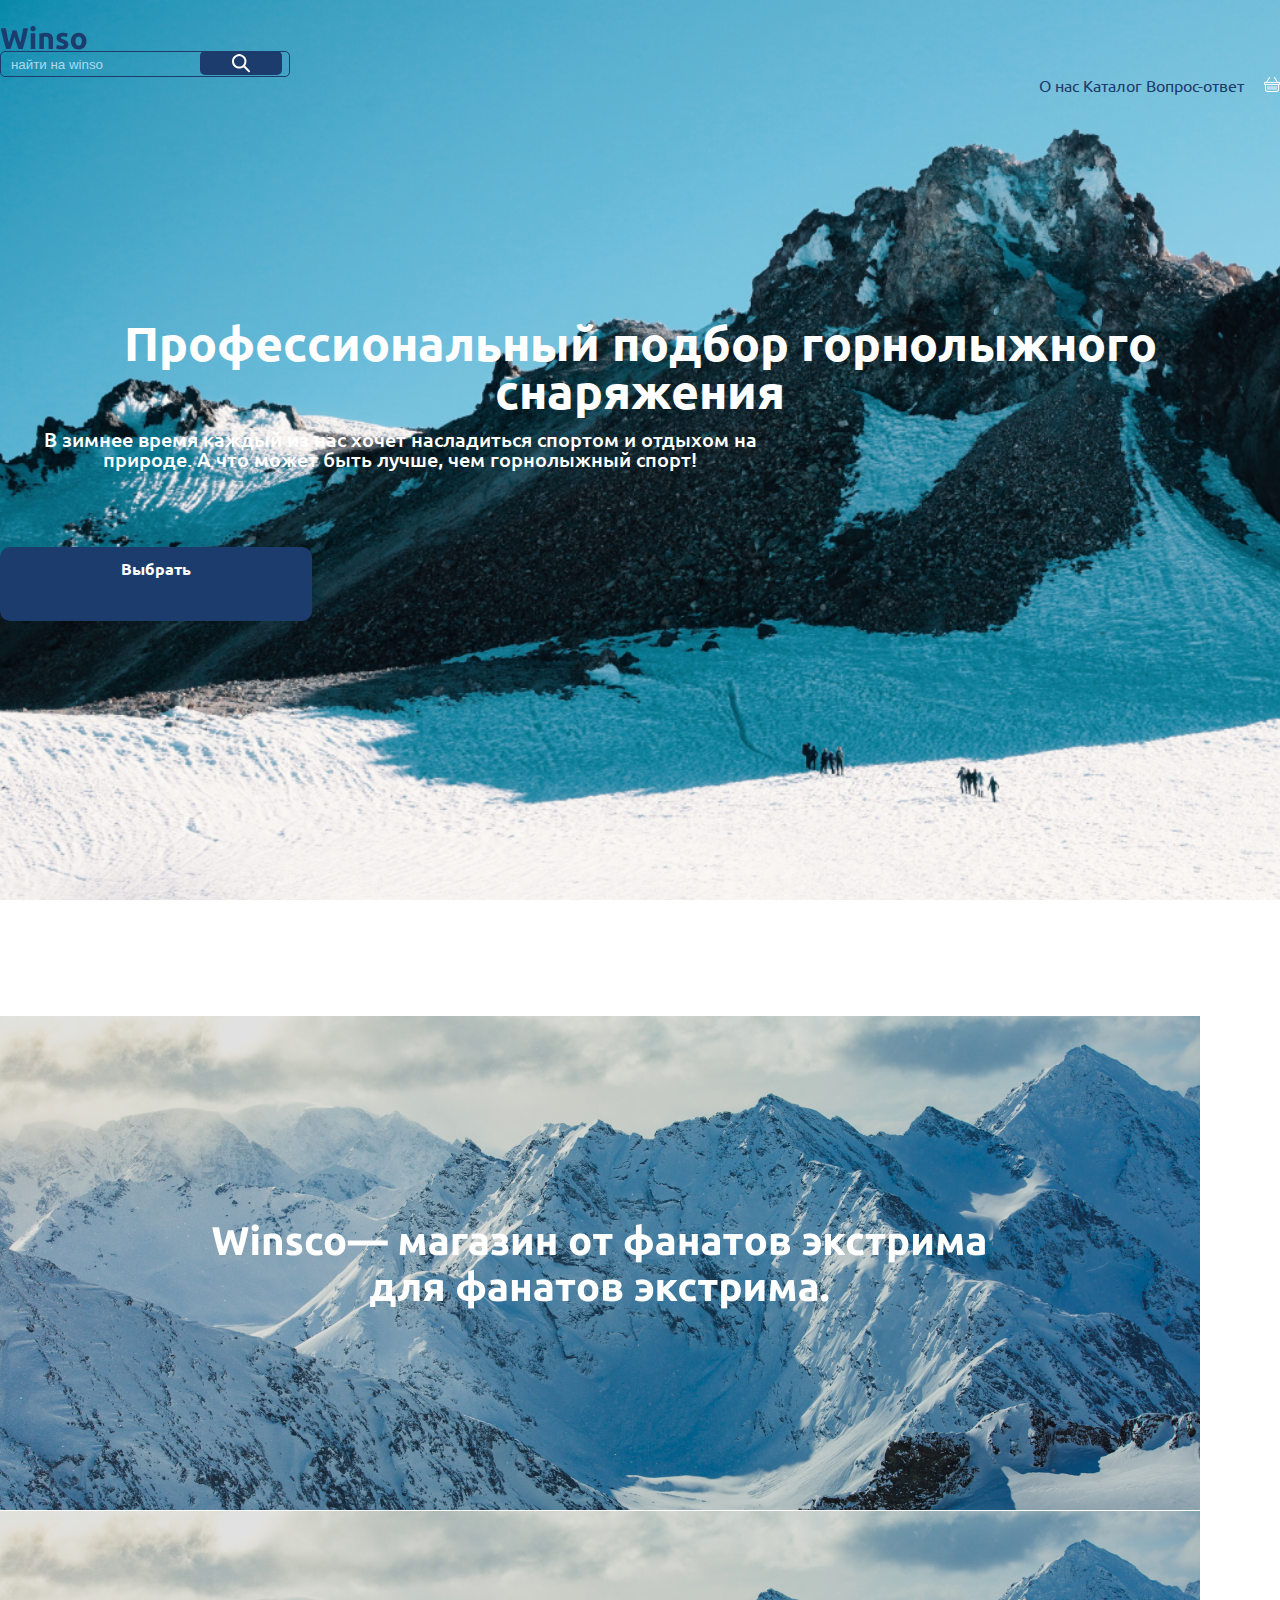
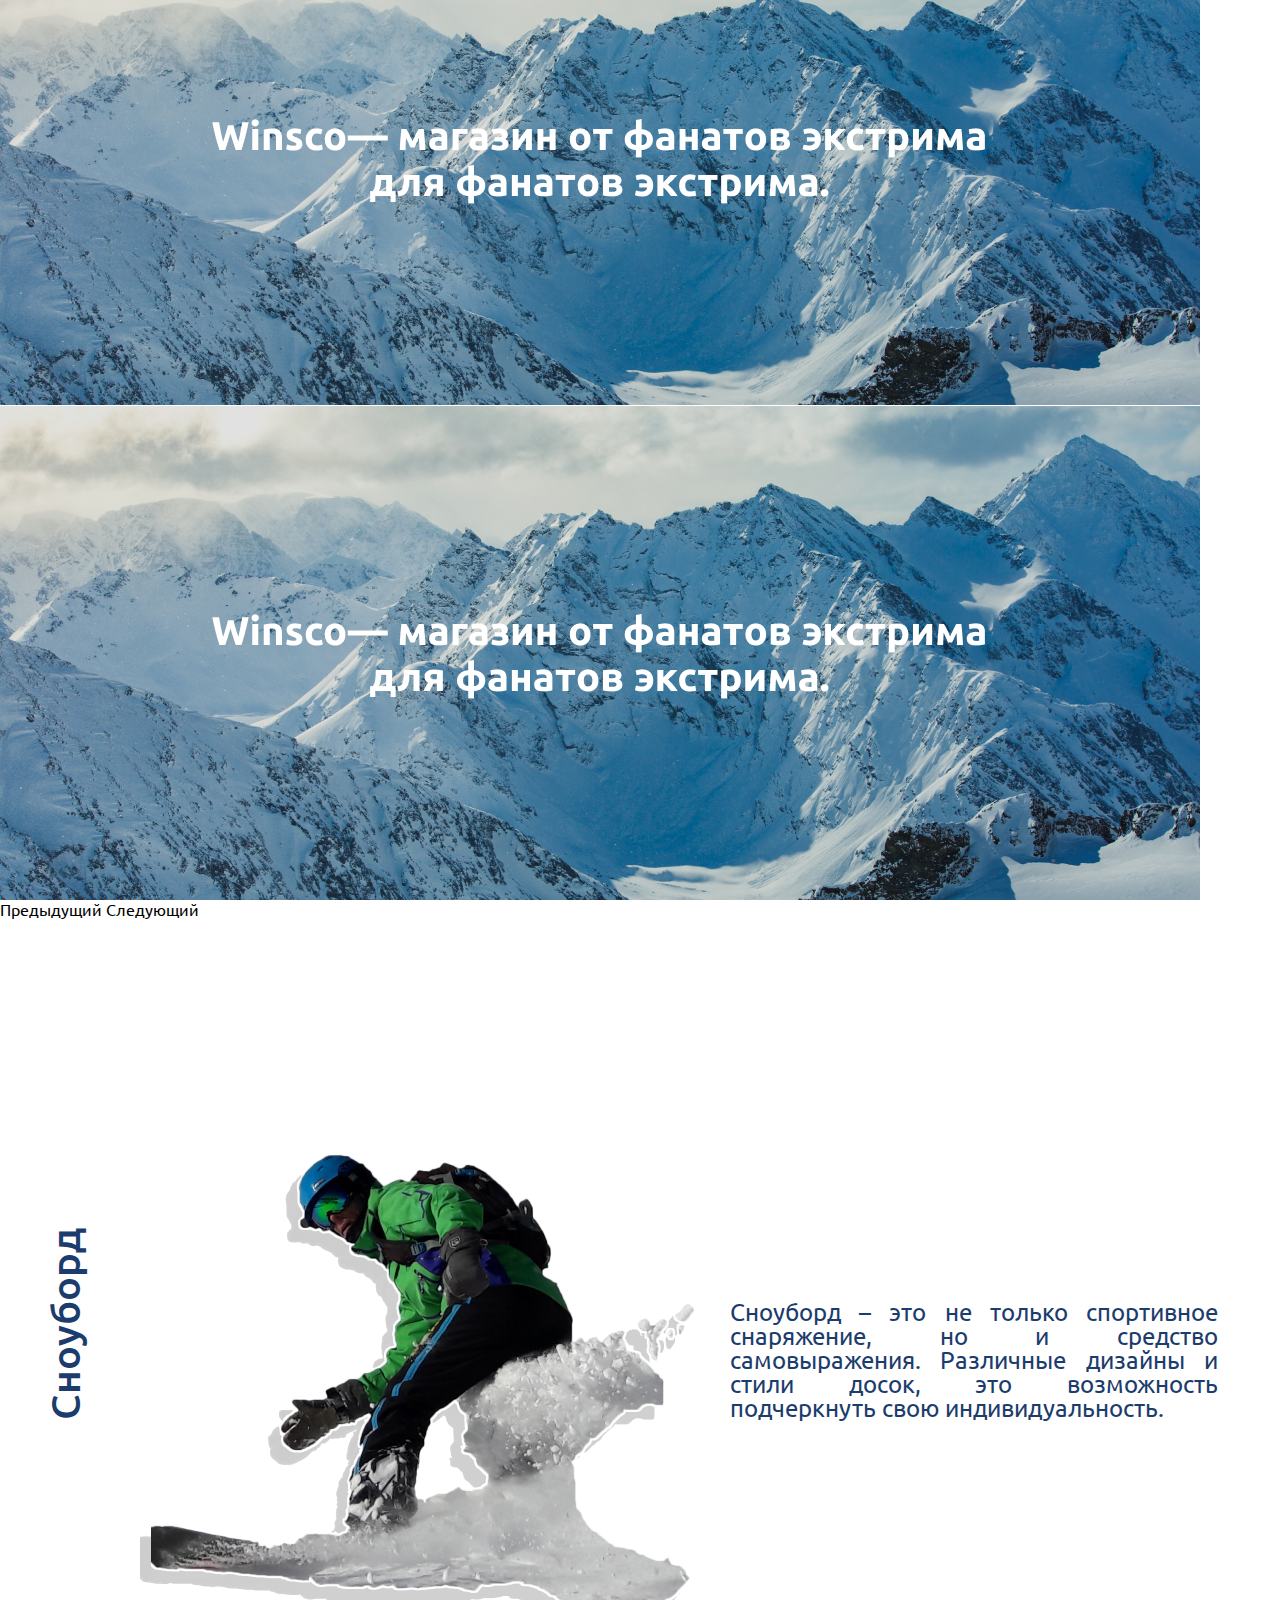
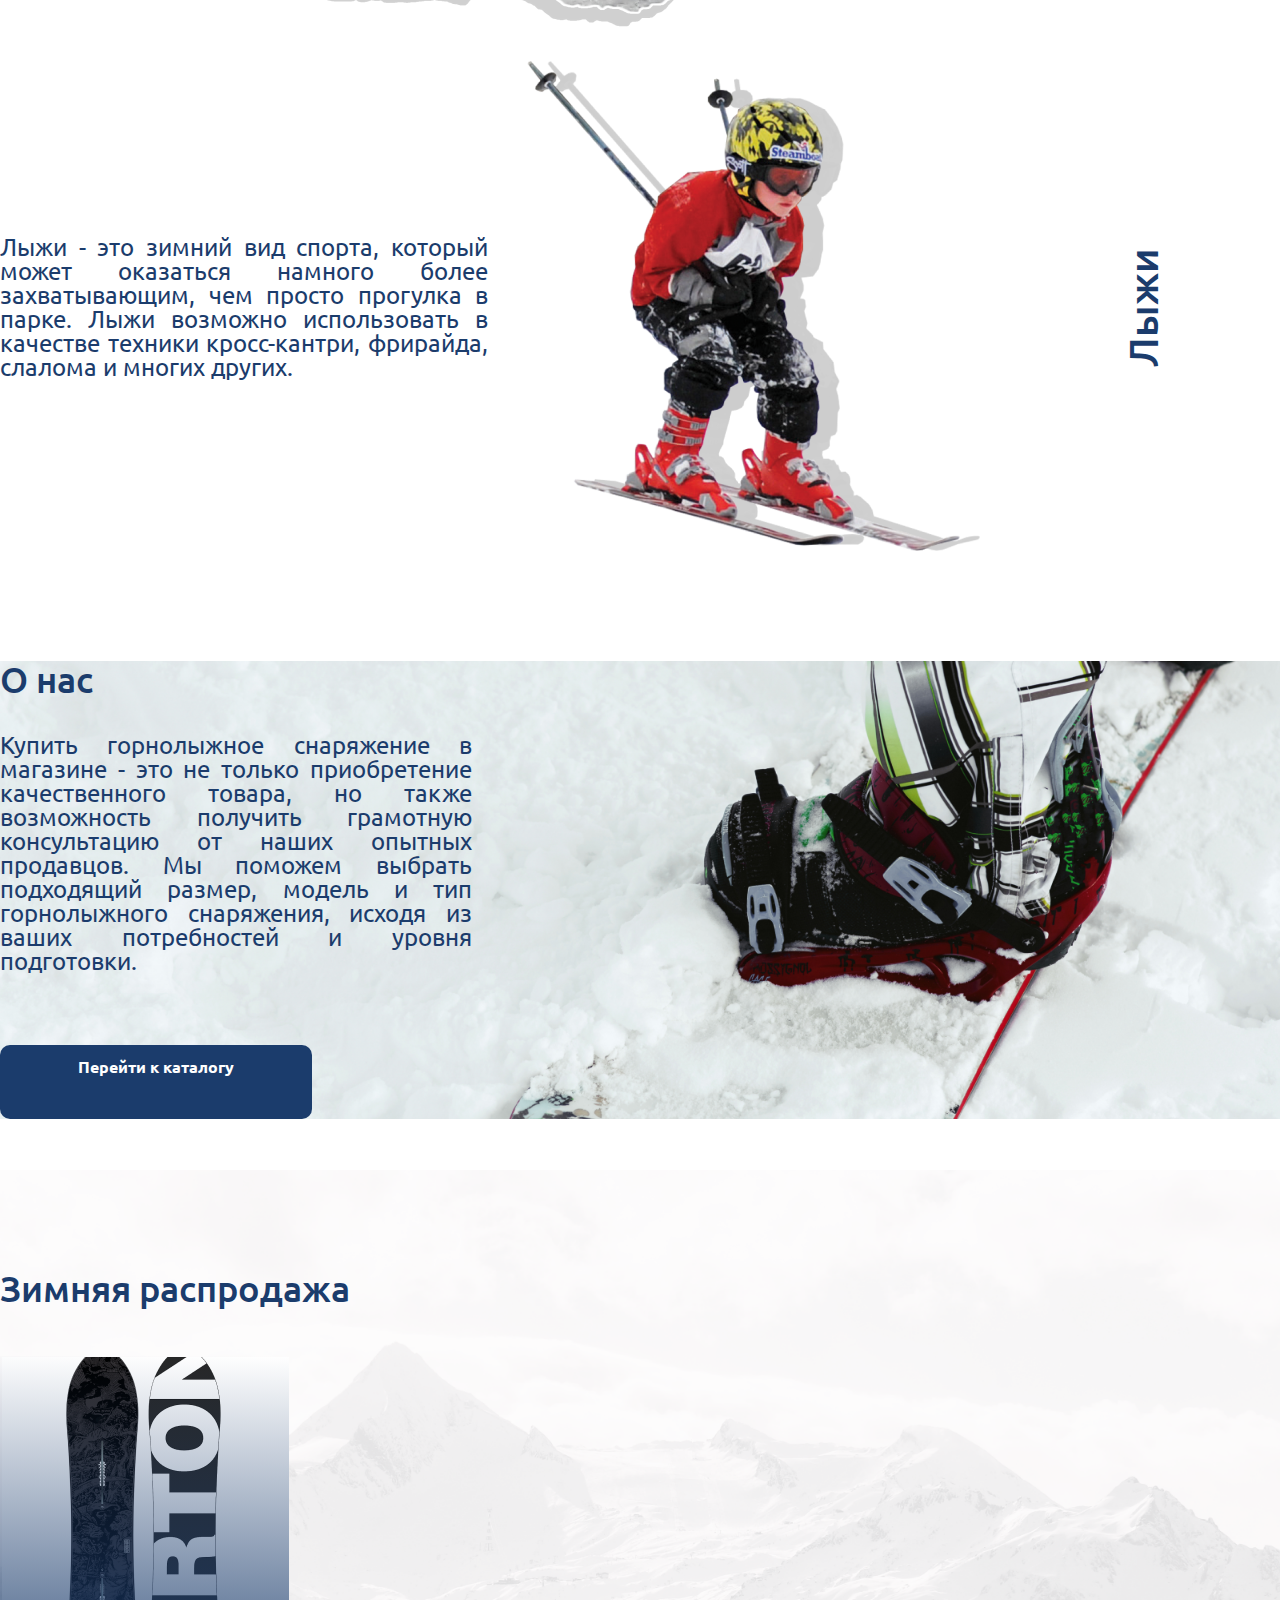
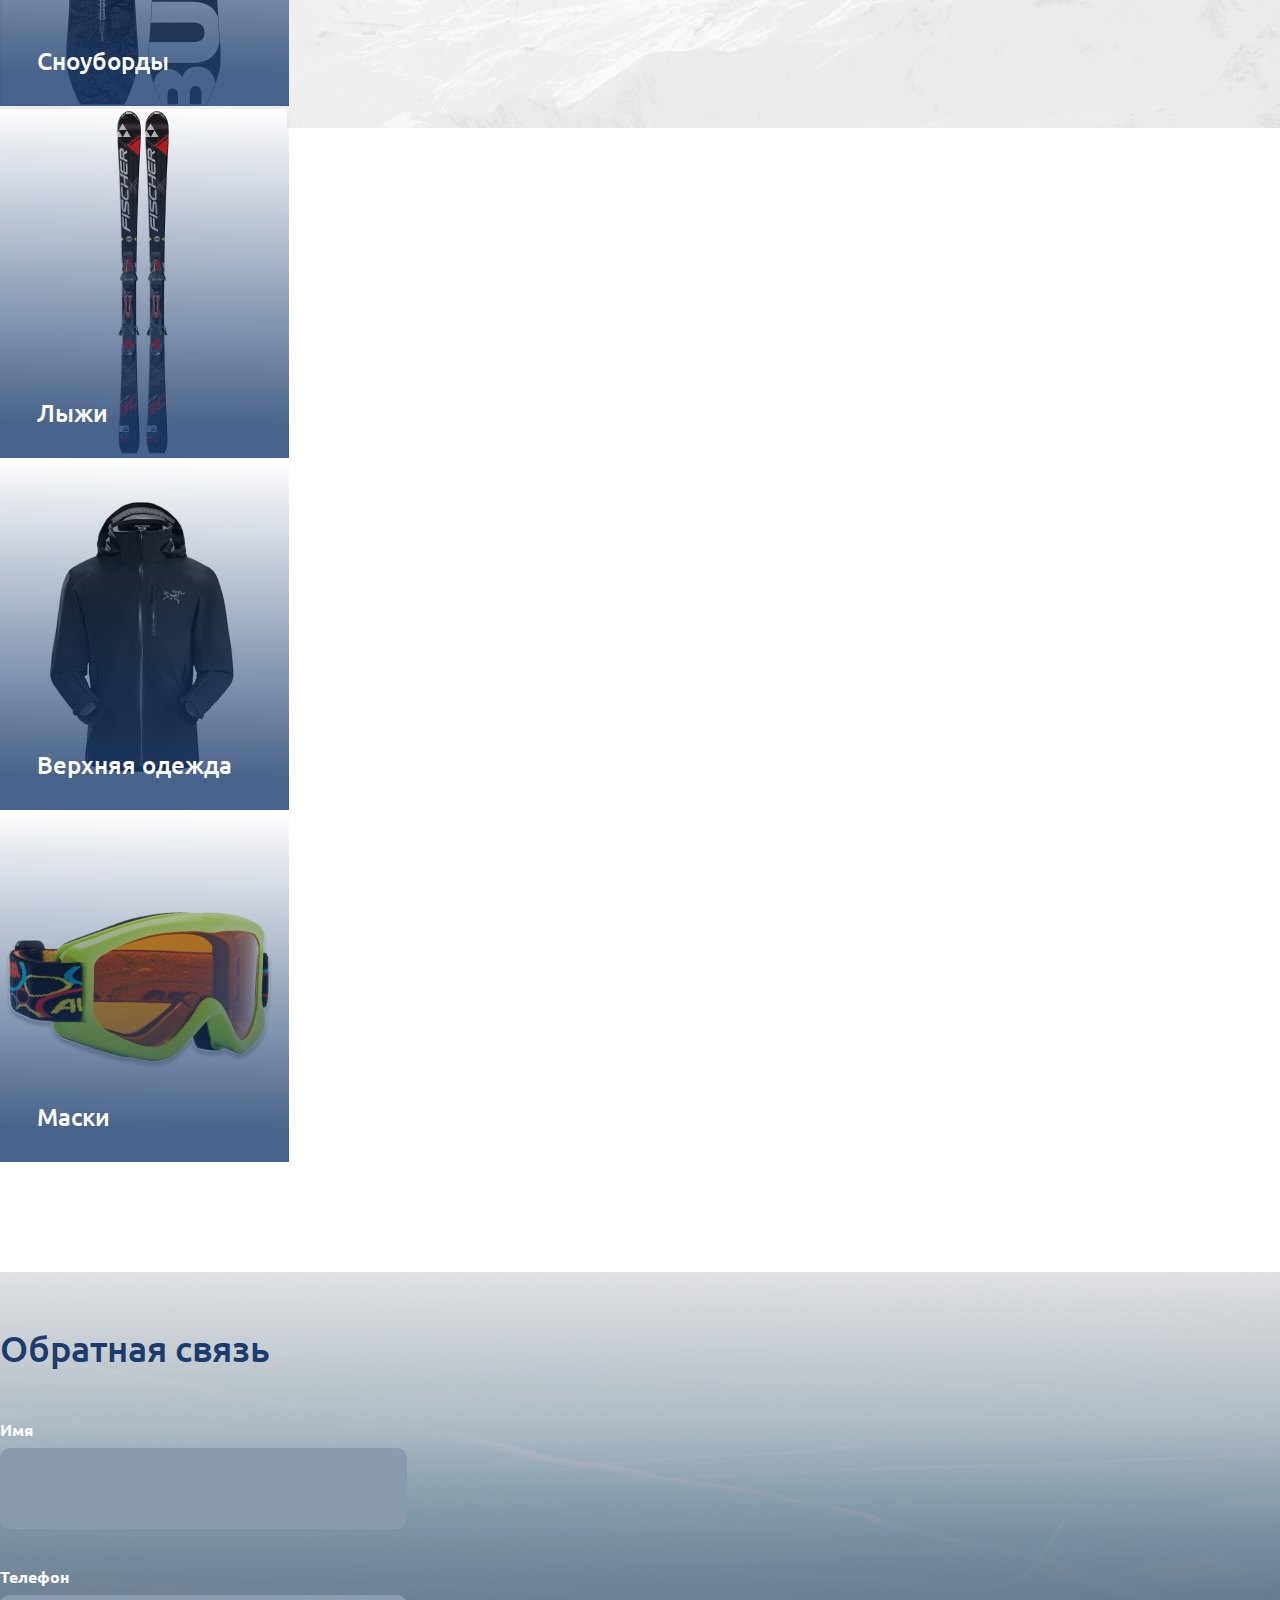
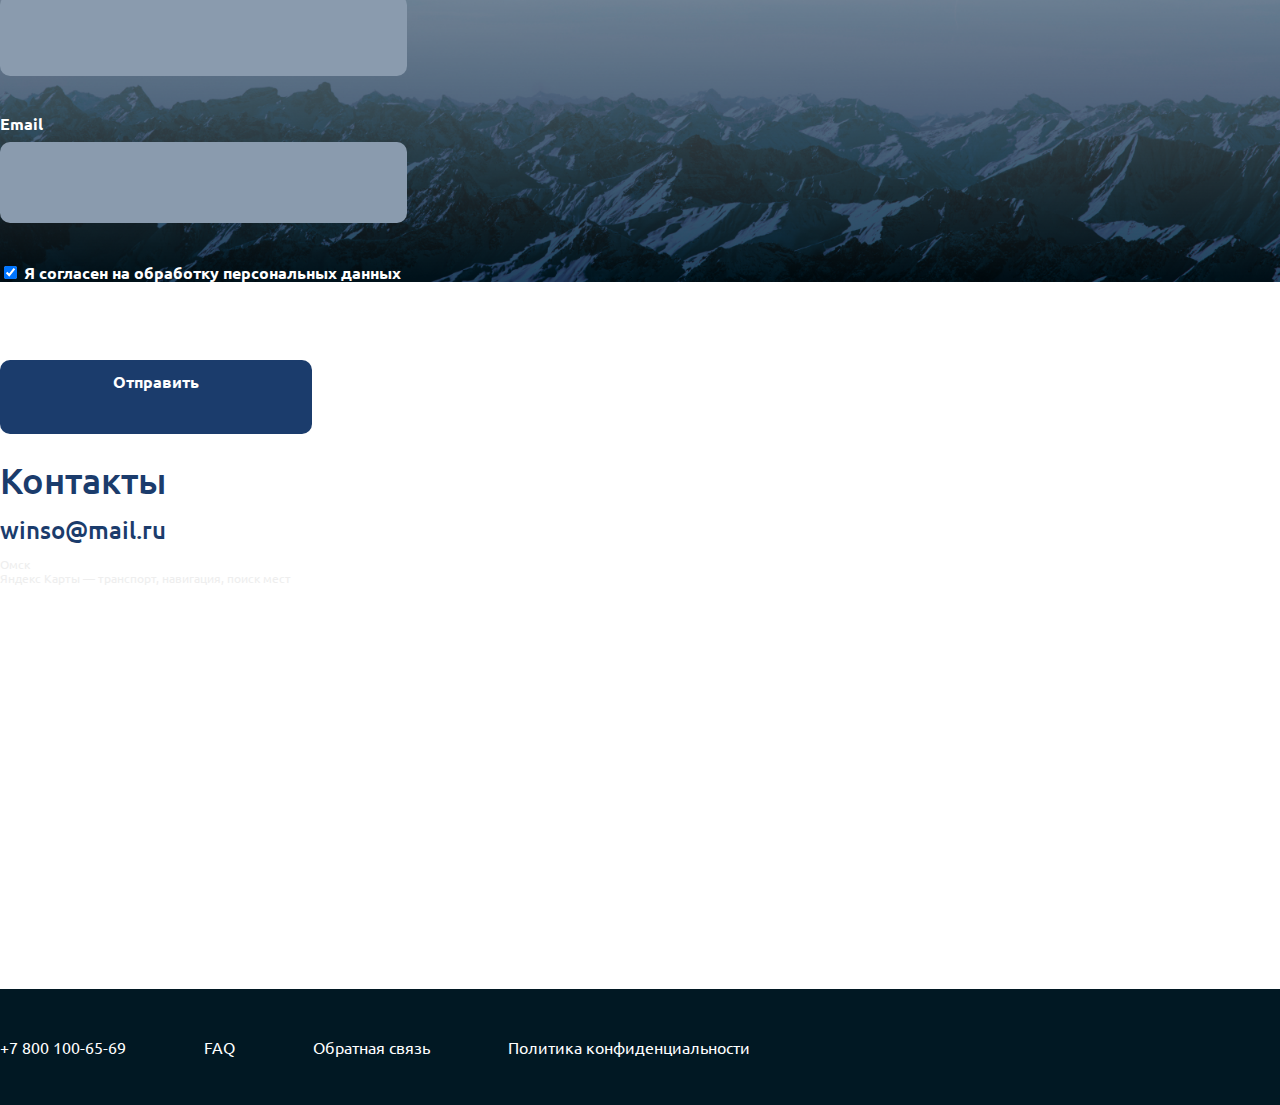
<file: index.html>
<!DOCTYPE html>
<html lang="ru">

<head>
    <meta charset="UTF-8">
    <meta http-equiv="X-UA-Compatible" content="IE=edge">
    <meta name="viewport" content="width=device-width, initial-scale=1.0">
    <link rel="preconnect" href="https://fonts.googleapis.com">
    <link rel="preconnect" href="https://fonts.gstatic.com" crossorigin>
    <link href="https://fonts.googleapis.com/css2?family=Ubuntu:wght@400;500;700&display=swap" rel="stylesheet">
    <link href="https://cdn.jsdelivr.net/npm/bootstrap@5.3.0-alpha3/dist/css/bootstrap.min.css" rel="stylesheet"
        integrity="sha384-KK94CHFLLe+nY2dmCWGMq91rCGa5gtU4mk92HdvYe+M/SXH301p5ILy+dN9+nJOZ" crossorigin="anonymous">
    <link rel="stylesheet" href="/assets/style/reset.css">
    <link rel="stylesheet" href="/assets/style/css.css">
    <title>Winso</title>
</head>

<body>
    <!-- Первый блок -->
    <header class="fon_hd">
        <div class="container">
            <div class="row header-inner">
                <div class="logo col-lg-2">
                    <img src="/assets/img/Winso.png" alt="">
                </div>
                <div class="header_search offset-lg-2 col-lg-3">
                    <input type="text" class="search" placeholder="найти на winso">
                    <button class="header_button">
                        <img src="/assets/img/search.svg" alt="search">
                    </button>
                </div>
                <div class="col-lg-5 header-list">
                    <nav class="d-flex">
                        <div class="head_nav d-flex justify-content-between">
                            <a href="">О нас</a>
                            <a href="">Каталог</a>
                            <a href="">Вопрос-ответ</a>
                        </div>
                    </nav>
                    <div class="basket">
                        <img src="/assets/img/basket.svg" alt="">
                    </div>
                </div>
                <div class="text_hd d-flex align-items-center flex-column">
                    <h1>Профессиональный подбор горнолыжного снаряжения</h1>
                    <p>В зимнее время каждый из нас хочет насладиться спортом и отдыхом на природе. А что может быть
                        лучше, чем горнолыжный спорт!</p>
                    <div class="button">
                        <button type="submit" class="col-lg-4">Выбрать</button>
                    </div>
                </div>
            </div>
        </div>
    </header>
    <main>
        <!-- слайдер -->
        <section class="slider">
            <div class="container">
                <div class="row">
                    <div id="carouselExampleIndicators" class="carousel slide col-lg-12">
                        <div class="carousel-indicators">
                            <button type="button" data-bs-target="#carouselExampleIndicators" data-bs-slide-to="0"
                                class="active" aria-current="true" aria-label="Slide 1"></button>
                            <button type="button" data-bs-target="#carouselExampleIndicators" data-bs-slide-to="1"
                                aria-label="Slide 2"></button>
                            <button type="button" data-bs-target="#carouselExampleIndicators" data-bs-slide-to="2"
                                aria-label="Slide 3"></button>
                        </div>
                        <div class="carousel-inner">
                            <div class="carousel-item active">
                                <img src="/assets/img/Group 24.png" class="d-block w-100" alt="1">
                            </div>
                            <div class="carousel-item">
                                <img src="/assets/img/Group 24.png" class="d-block w-100" alt="1">
                            </div>
                            <div class="carousel-item">
                                <img src="/assets/img/Group 24.png" class="d-block w-100" alt="1">
                            </div>
                        </div>
                        <button class="carousel-control-prev" type="button" data-bs-target="#carouselExampleIndicators"
                            data-bs-slide="prev">
                            <span class="carousel-control-prev-icon" aria-hidden="true"></span>
                            <span class="visually-hidden">Предыдущий</span>
                        </button>
                        <button class="carousel-control-next" type="button" data-bs-target="#carouselExampleIndicators"
                            data-bs-slide="next">
                            <span class="carousel-control-next-icon" aria-hidden="true"></span>
                            <span class="visually-hidden">Следующий</span>
                        </button>
                    </div>
                </div>
            </div>
        </section>
        <!-- блок с информацией -->
        <section class="information">
            <div class="container">
                <div class="row information-inner">
                    <span class="sn col-lg-1">Сноуборд</span>
                    <div class="img_sn col-lg-6">
                        <img src="/assets/img/img_snowboard.png" alt="">
                    </div>
                    <div class="snowboard col-lg-5">
                        <p>Сноуборд – это не только спортивное снаряжение, но и средство самовыражения. Различные
                            дизайны и стили досок, это возможность подчеркнуть свою индивидуальность.
                        </p>
                    </div>
                </div>
                <div class="row information-inner">
                    <div class="snowboard col-lg-5">
                        <p>Лыжи - это зимний вид спорта, который может оказаться намного более захватывающим, чем просто
                            прогулка в парке. Лыжи возможно использовать в качестве техники кросс-кантри, фрирайда,
                            слалома и многих других.
                        </p>
                    </div>
                    <div class="img_sn col-lg-6">
                        <img src="/assets/img/img_skis.png" alt="skis">
                    </div>
                    <span class="sn col-lg-1">Лыжи</span>
                </div>
            </div>
        </section>
        <!-- блок о нас -->
        <section class="about">
            <div class="container">
                <div class="row">
                    <div class="text_about">
                        <h2>О нас</h2>
                        <p>Купить горнолыжное снаряжение в магазине - это не только приобретение качественного товара,
                            но также возможность получить грамотную консультацию от наших опытных продавцов. Мы поможем
                            выбрать подходящий размер, модель и тип горнолыжного снаряжения, исходя из ваших
                            потребностей и уровня подготовки.
                        </p>
                        <div class="button">
                            <button type="submit">Перейти к каталогу</button>
                        </div>
                    </div>
                </div>
            </div>
        </section>
        <!-- блок распродажа -->
        <section class="sale">
            <div class="container">
                <div class="row d-flex justify-content-around sale-inner">
                    <h2>Зимняя распродажа</h2>
                    <div class="sales col-lg-3">
                        <div class="grand"></div>
                        <img src="/assets/img/snowboard.png" alt="">
                        <span>Сноуборды</span>
                    </div>
                    <div class="sales col-lg-3">
                        <div class="grand"></div>
                        <img src="/assets/img/skis.png" alt="">
                        <span>Лыжи</span>
                    </div>
                    <div class="sales col-lg-3">
                        <div class="grand"></div>
                        <img src="/assets/img/cloth.png" alt="">
                        <span>Верхняя одежда</span>
                    </div>
                    <div class="sales col-lg-3">
                        <div class="grand"></div>
                        <img src="/assets/img/mask.png" alt="">
                        <span>Маски</span>
                    </div>
                </div>
            </div>
        </section>
        <!-- блок с обратной связью -->
        <section class="form">
            <div class="container">
                <div class="row d-flex">
                    <div class="form_cv col-lg-6">
                        <div class="title_form d-flex">
                            <h2>Обратная связь</h2>
                        </div>
                        <form action="#" method="post">
                            <div class="stroke">
                                <label for="name">Имя</label>
                                <input type="text" name="name" id="name">
                            </div>
                            <div class="stroke">
                                <label for="phone">Телефон</label>
                                <input type="tel" name="phone" id="phone">
                            </div>
                            <div class="stroke">
                                <label for="email">Email</label>
                                <input type="email" name="email" id="email">
                            </div>
                            <div class="strok_check">
                                <input type="checkbox" id="check" class="custom-checkbox" name="check" checked>
                                <label for="check">Я согласен на обработку персональных данных</label>
                            </div>
                            <div class="button">
                                <button type="submit">Отправить</button>
                            </div>
                        </form>
                    </div>
                    <div class="contact d-flex col-lg-6">
                        <div class="title_contact">
                            <h2>Контакты</h2>
                            <span>winso@mail.ru</span>
                        </div>
                        <div class="social-icon">
                            <img src="/assets/img/tg.svg" alt="1">
                            <img src="/assets/img/wk.svg" alt="2">
                            <img src="/assets/img/yt.svg" alt="3">
                        </div>
                        <div class="map">
                            <div style="position:relative;overflow:hidden;"><a href="https://yandex.ru/maps/66/omsk/?utm_medium=mapframe&utm_source=maps" style="color:#eee;font-size:12px;position:absolute;top:0px;">Омск</a><a href="https://yandex.ru/maps/66/omsk/?ll=73.430313%2C54.950115&utm_medium=mapframe&utm_source=maps&z=14" style="color:#eee;font-size:12px;position:absolute;top:14px;">Яндекс Карты — транспорт, навигация, поиск мест</a><iframe src="https://yandex.ru/map-widget/v1/?ll=73.430313%2C54.950115&z=14" width="560" height="400" frameborder="1" allowfullscreen="true" style="position:relative;"></iframe></div>
                        </div>
                    </div>
                </div>
            </div>
        </section>
        <!-- подвал -->
        <footer class="footer">
            <div class="container">
                <div class="row">
                    <nav class="ft">
                        <ul class="footer-list">
                            <li>+7 800 100-65-69</li>
                            <li>FAQ</li>
                            <li>Обратная связь</li>
                            <li>Политика конфиденциальности</li>
                        </ul>
                    </nav>
                </div>
            </div>
        </footer>
    </main>

    <script src="https://cdn.jsdelivr.net/npm/@popperjs/core@2.11.7/dist/umd/popper.min.js"
        integrity="sha384-zYPOMqeu1DAVkHiLqWBUTcbYfZ8osu1Nd6Z89ify25QV9guujx43ITvfi12/QExE"
        crossorigin="anonymous"></script>
    <script src="https://cdn.jsdelivr.net/npm/bootstrap@5.3.0-alpha3/dist/js/bootstrap.min.js"
        integrity="sha384-Y4oOpwW3duJdCWv5ly8SCFYWqFDsfob/3GkgExXKV4idmbt98QcxXYs9UoXAB7BZ"
        crossorigin="anonymous"></script>
</body>

</html>
</file>
<file: assets/style/css.css>
html {
    box-sizing: border-box;
}

/* .container{
    width: 1600px;
} */


body {
    font-family: 'Ubuntu', sans-serif;

}

h1 {
    font-size: 48px;
    font-weight: bold;
    color: white;
    text-align: center;
}

h2 {
    font-size: 36px;
    color: #1B3C6C;
    font-weight: 500;
}

/* первый блок, шапка */

.header-inner {
    padding: 26px 0;
}

.header-list {
    display: flex;
    justify-content: flex-end;
    align-items: center;
    gap: 20px;
}

.fon_hd {
    background-image: url(/assets/img/fon_home.png);
    background-size: cover;
    height: 100vh;
}

.header_search {
    display: flex;
    width: 290px;
}

.head_nav {
    gap: 20px;
}

.search {
    background: none;
    width: 286px;
    height: 24px;
    border: 1px solid #1B3C6C;
    border-radius: 5px;
    color: #1B3C6C;
    position: relative;
    padding: 0 10px;
}

.header_button {
    width: 82px;
    height: 24px;
    border-radius: 5px;
    background-color: #1B3C6C;
    padding: 3px 0;
    position: absolute;
    margin-left: 200px;
}

.hd {
    font-size: 16px;
    padding-top: 29px;
}

.text_hd p {
    font-size: 20px;
    font-weight: 500;
    color: white;
    width: 800px;
    margin-top: 15px;
    text-align: center;
}

.button {
    background-color: #1B3C6C;
    width: 284px;
    height: 46px;
    border-radius: 10px;
    text-align: center;
    color: white;
    padding: 14px;
    font-weight: bold;
    font-size: 16px;
    margin-top: 78px;
}

.head_nav span {
    color: #1B3C6C;
    font-size: 10px;
}

.text_hd {
    margin-top: 225px;
}

.head_nav a {
    color: #1B3C6C;
}


.slider {
    padding: 100px 0;
}

.information {
    padding: 50px 0;
}

.information-inner {
    align-items: center;
    display: flex;
}


/* блок с информацией */
.sn {
    transform: rotate(270deg);
    font-weight: 500;
    color: #1B3C6C;
    font-size: 40px;
    height: 50px;
    width: 140px;
}

.snowboard p {
    width: 488px;
    color: #1B3C6C;
    font-size: 24px;
    text-align: justify;

}

.img_sn {
    width: 590px;
}

/* блок о нас */
.about {
    background-image: url(/assets/img/fon_about.png);
    background-size: 100%;
    background-repeat: no-repeat;
}

.text_about p {
    width: 472px;
    color: #1B3C6C;
    font-size: 24px;
    text-align: justify;
    margin-top: 36px;
}

.text_about {
    margin: 51px 0;
}

.text_about .button {
    margin-top: 72px;
}

/* блок распродажа */
.sale {
    background-image: url(/assets/img/fon_sale.png);
    background-repeat: no-repeat;
    background-size: 100%;
    padding: 100px 0;
}


.sale-inner h2 {
    margin-bottom: 50px;
}

.sales {
    color: white;
    font-size: 24px;
    font-weight: 500;
    position: relative;
}

.grand {
    width: 289px;
    height: 350px;
    background: linear-gradient(1deg, rgba(27, 60, 108, 0.80) 9.90%, rgba(27, 60, 108, 0.00) 100%);
    z-index: 11;
    position: absolute;
}

.sale-inner span{
    position: absolute;
    top: 293px;
    left: 37px;
    z-index: 12;
}

/* подвал и форма обратной связи */
.form {
    background-image: url(/assets/img/fon_footer.png);
    background-size: 100%;
    background-repeat: no-repeat;
    padding: 30px 0;
}

.stroke input {
    width: 387px;
    height: 61px;
    background: #8A9BAE;
    border-radius: 10px;
    border: none;
    padding: 10px;
    margin-bottom: 40px;
}

.title_form {
    margin-top: 28px;
    margin-bottom: 56px;
}

label {
    font-size: 16px;
    color: white;
    font-weight: bold;
}

.title_contact span {
    color: #1B3C6C;
    font-size: 24px;
    font-weight: 500;
}

.ft {
    color: white;
    font-size: 16px;

}

.stroke {
    display: flex;
    flex-direction: column;
    gap: 10px;
}

.title_contact h2, span{
    margin-bottom: 20px;
}

.title_contact h2{
    margin-top: 28px;
}

.social-icon{
    display: flex;
    justify-content: space-between;
    max-width: 223px;
}

.contact{
    flex-direction: column;
    gap: 30px;
}

/* блок каталог */

.footer{
    background-color: #011823;
    padding: 50px 0;
}

.footer-list{
    display: flex;
    justify-content: space-between;
    max-width: 750px;
}
</file>
